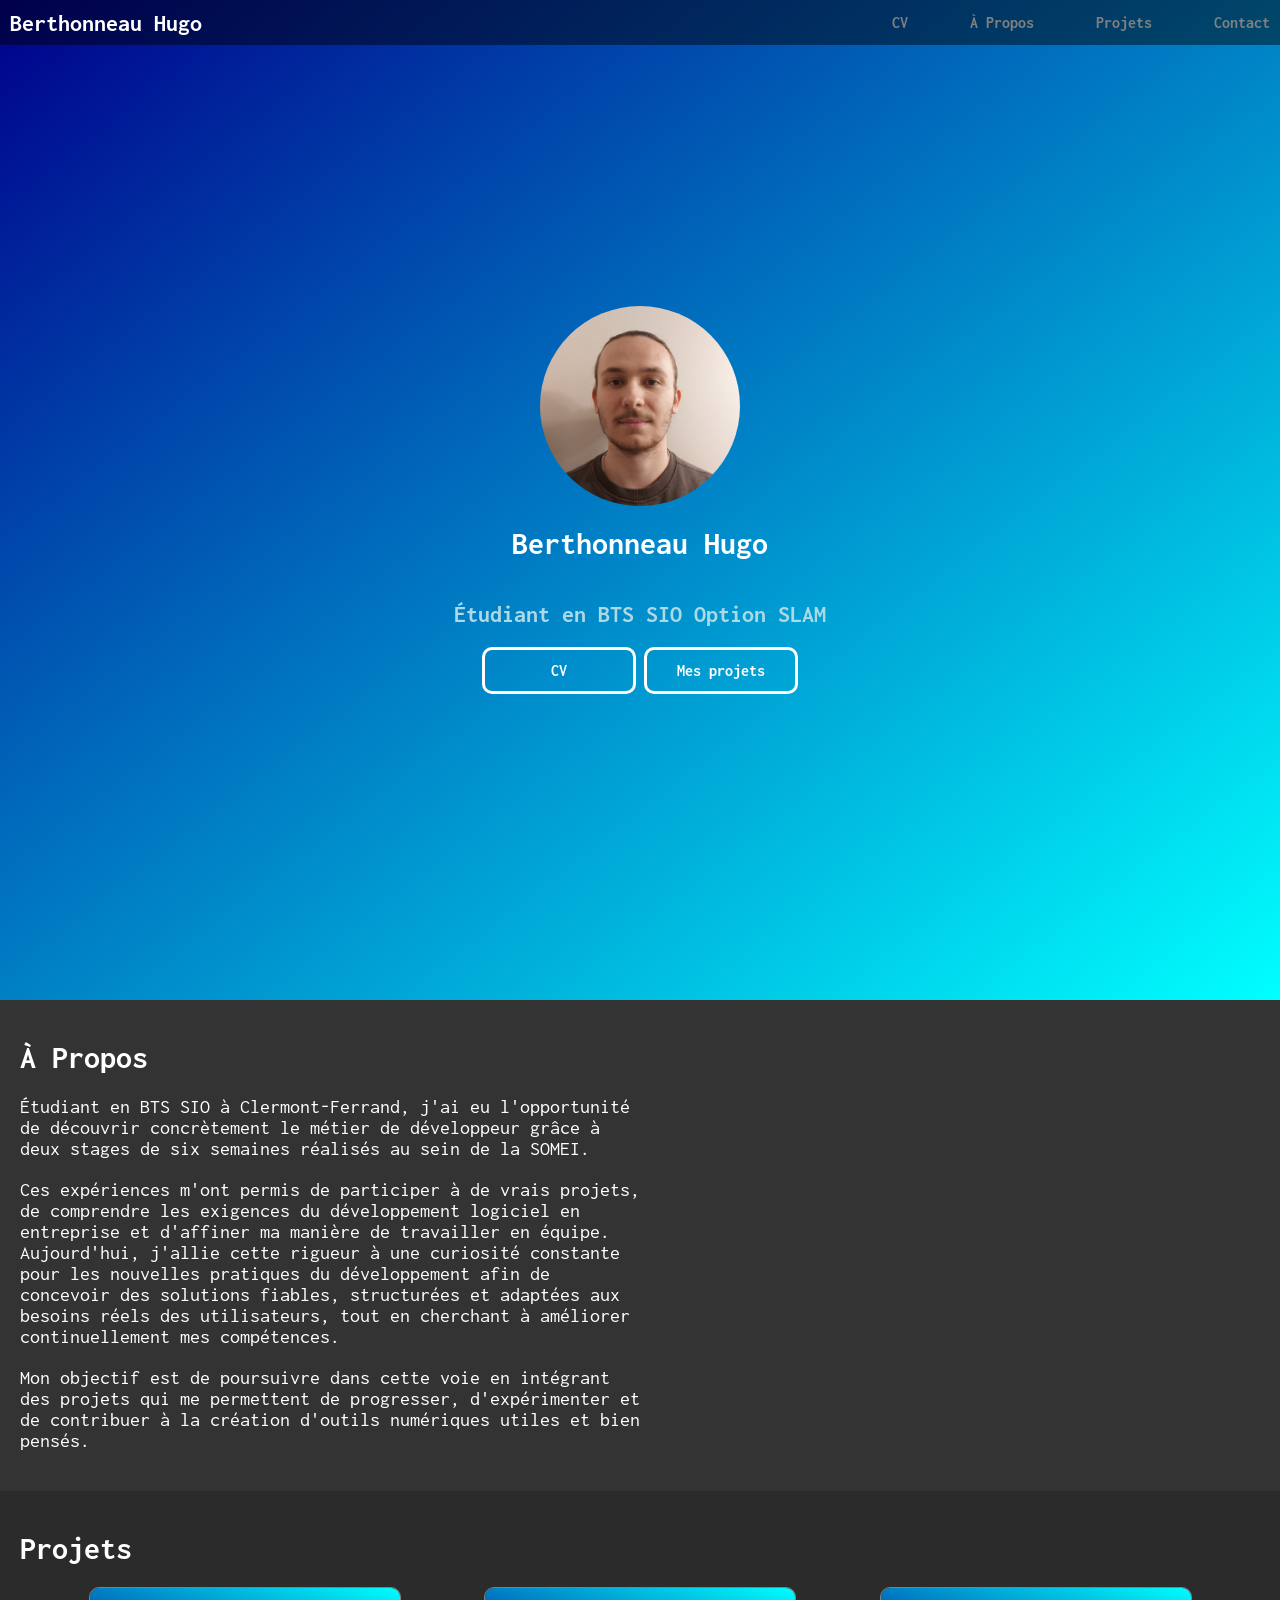
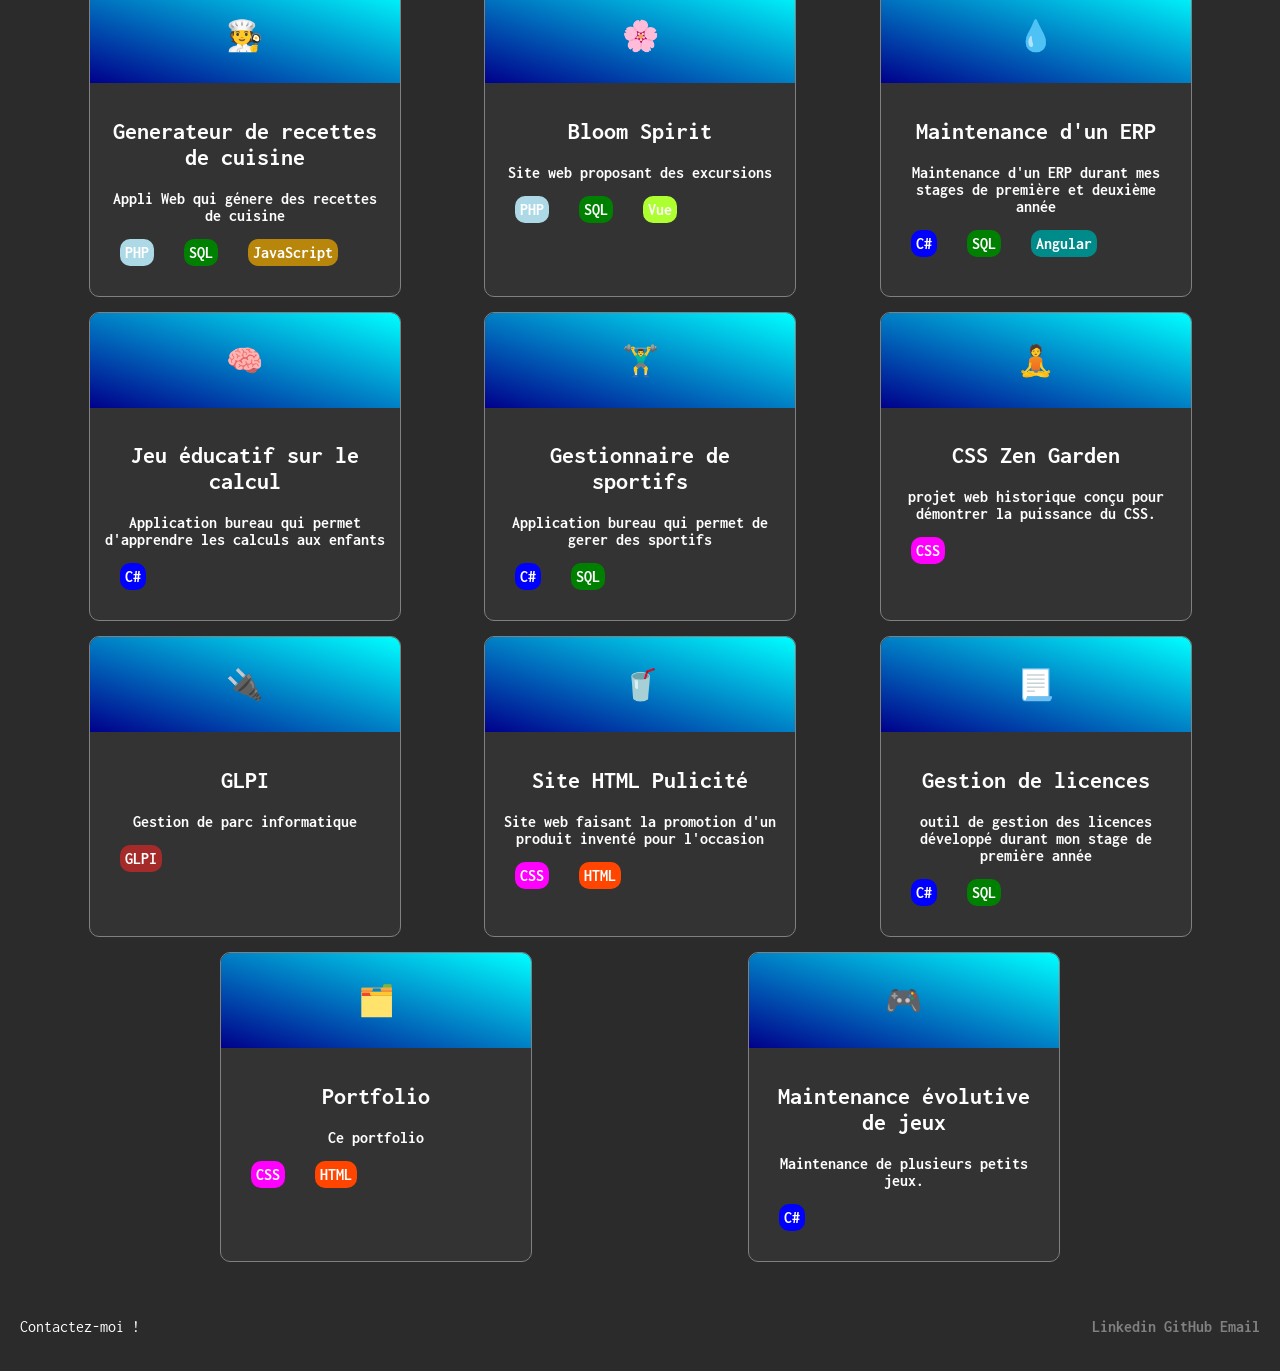
<file: index.html>
<!DOCTYPE html>
<html lang="fr">
    <head>
        <meta charset="utf-8">
        <link rel="stylesheet" href="style.css" type="text/css" />
        <title>Portfolio Hugo Berthonneau</title>
    </head>
    <body>
        <nav>
            <h1>Berthonneau Hugo</h1>
            <div id="liens">
                <a href="assets/pdf/CVHugoBerthonneau.pdf" download="CV_Hugo_Berthonneau">CV</a>
                <a href="#aPropos">À Propos</a>
                <a href="#projets">Projets</a>
                <a href="#contact">Contact</a>

            </div>
        </nav>
        <div id="bandeau">
            <img src="assets/images/photo.png" alt="photo de profil" id="photoProfil">
            <h1>Berthonneau Hugo</h1>
            <h2 id="etudiant">Étudiant en BTS SIO Option SLAM</h2>
            
            <div>
                <a href="assets/pdf/CVHugoBerthonneau.pdf" download="CV_Hugo_Berthonneau" class="btn">CV</a>
                <a href="#projets" class="btn">Mes projets</a>
            </div>

        </div>
        <div id="contenu">


            <div id="aPropos">
                <div>
                    <h1>À Propos</h1>
                    <p>
                        Étudiant en BTS SIO à Clermont-Ferrand, j'ai eu l'opportunité de découvrir concrètement le métier de développeur grâce à deux stages de six semaines réalisés au sein de la SOMEI.
                    </p>
                    <p>
                        Ces expériences m'ont permis de participer à de vrais projets, de comprendre les exigences du développement logiciel en entreprise et d'affiner ma manière de travailler en équipe.
                        Aujourd'hui, j'allie cette rigueur à une curiosité constante pour les nouvelles pratiques du développement afin de concevoir des solutions fiables, structurées et adaptées aux besoins réels des utilisateurs, tout en cherchant à améliorer continuellement mes compétences.
                    </p>
                    <p>
                        Mon objectif est de poursuivre dans cette voie en intégrant des projets qui me permettent de progresser, d'expérimenter et de contribuer à la création d'outils numériques utiles et bien pensés.
                    </p>
                </div>


            </div>


            <div id="projets">
                <h1>Projets</h1>

                <div id="listeProjets">
                    <!-- carte "Generateur de recettes de cuisine"-->
                    <a href="recettes.html" class="projet">
                        <div class="headerProjet">
                            🧑‍🍳
                        </div>
                        <div class="contenuProjet">
                            <h2>Generateur de recettes de cuisine</h2>
                            Appli Web qui génere des recettes de cuisine
                            <div id="langages">
                                <p class="langage" style="background-color: lightblue;">PHP</p>
                                <p class="langage" style="background-color: green;">SQL</p>
                                <p class="langage" style="background-color: darkgoldenrod;">JavaScript</p>
                            </div>                        
                        </div>
                    </a>

                    <!-- carte "Bloom Spirit"-->
                    <a href="bloomSpirit.html" class="projet">
                        <div class="headerProjet">
                            🌸
                        </div>
                        <div class="contenuProjet">
                            <h2>Bloom Spirit</h2>
                            Site web proposant des excursions
                            <div id="langages">
                                <p class="langage" style="background-color: lightblue;">PHP</p>
                                <p class="langage" style="background-color: green;">SQL</p>
                                <p class="langage" style="background-color: greenyellow;">Vue</p>
                            </div>                        
                        </div>
                    </a>

                    <!-- carte "Maintenance d'un ERP"-->
                    <a href="erp.html" class="projet">
                        <div class="headerProjet">
                            💧
                        </div>
                        <div class="contenuProjet">
                            <h2>Maintenance d'un ERP</h2>
                            Maintenance d'un ERP durant mes stages de première et deuxième année
                            <div id="langages">
                                <p class="langage" style="background-color: blue;">C#</p>
                                <p class="langage" style="background-color: green;">SQL</p>
                                <p class="langage" style="background-color: darkcyan;">Angular</p>
                            </div>                        
                        </div>
                    </a>

                    <!-- carte "Jeu éducatif sur le calcul"-->
                    <a href="" class="projet">
                        <div class="headerProjet">
                            🧠
                        </div>
                        <div class="contenuProjet">
                            <h2>Jeu éducatif sur le calcul</h2>
                            Application bureau qui permet d'apprendre les calculs aux enfants
                            <div id="langages">
                                <p class="langage" style="background-color: blue;">C#</p>
                            </div>                        
                        </div>
                    </a>

                    <!-- carte "Gestionnaire de sportifs"-->
                    <a href="" class="projet">
                        <div class="headerProjet">
                            🏋️‍♂️
                        </div>
                        <div class="contenuProjet">
                            <h2>Gestionnaire de sportifs</h2>
                            Application bureau qui permet de gerer des sportifs
                            <div id="langages">
                                <p class="langage" style="background-color: blue;">C#</p>
                                <p class="langage" style="background-color: green;">SQL</p>
                            </div>                        
                        </div>
                    </a>

                    <!-- carte "CSS Zen Garden"-->
                    <a href="" class="projet">
                        <div class="headerProjet">
                            🧘
                        </div>
                        <div class="contenuProjet">
                            <h2>CSS Zen Garden</h2>
                            projet web historique conçu pour démontrer la puissance du CSS.
                            <div id="langages">
                                <p class="langage" style="background-color: magenta;">CSS</p>
                            </div>                        
                        </div>
                    </a>

                    <!-- carte "GLPI"-->
                    <a href="" class="projet">
                        <div class="headerProjet">
                            🔌
                        </div>
                        <div class="contenuProjet">
                            <h2>GLPI</h2>
                            Gestion de parc informatique
                            <div id="langages">
                                <p class="langage" style="background-color: brown;">GLPI</p>
                            </div>                        
                        </div>
                    </a>


                    <!-- carte "Site HTML Pulicité"-->
                    <a href="" class="projet">
                        <div class="headerProjet">
                            🥤
                        </div>
                        <div class="contenuProjet">
                            <h2>Site HTML Pulicité</h2>
                            Site web faisant la promotion d'un produit inventé pour l'occasion
                            <div id="langages">
                                <p class="langage" style="background-color: magenta;">CSS</p>
                                <p class="langage" style="background-color: orangered;">HTML</p>
                            </div>                        
                        </div>
                    </a>

                    <!-- carte "Gestion de licences"-->
                    <a href="" class="projet">
                        <div class="headerProjet">
                            📃
                        </div>
                        <div class="contenuProjet">
                            <h2>Gestion de licences</h2>
                            outil de gestion des licences développé durant mon stage de première année
                            <div id="langages">
                                <p class="langage" style="background-color: blue;">C#</p>
                                <p class="langage" style="background-color: green;">SQL</p>
                            </div>                        
                        </div>
                    </a>

                    <!-- carte "Portfolio"-->
                    <a href="" class="projet">
                        <div class="headerProjet">
                            🗂️
                        </div>
                        <div class="contenuProjet">
                            <h2>Portfolio</h2>
                            Ce portfolio 
                            <div id="langages">
                                <p class="langage" style="background-color: magenta;">CSS</p>
                                <p class="langage" style= "background-color: orangered;">HTML</p>
                            </div>                        
                        </div>
                    </a>

                    <!-- carte "Maintenance corrective et/ou évolutive de jeux"-->
                    <a href="" class="projet">
                        <div class="headerProjet">
                            🎮
                        </div>
                        <div class="contenuProjet">
                            <h2>Maintenance évolutive de jeux</h2>
                            Maintenance de plusieurs petits jeux.
                            <div id="langages">
                                <p class="langage" style="background-color: blue;">C#</p>
                            </div>                        
                        </div>
                    </a>

                </div>               
            </div>


            <div id="contact">

                <p>Contactez-moi !</p>
                <div>
                    <a href="https://www.linkedin.com/in/hugoberthonneau/">Linkedin</a>
                    <a href="https://github.com/HugoBerthonneau">GitHub</a>
                    <a href="mailto:hugo.berthonneau42@gmail.com">Email</a>
                </div>
                
            </div>
        </div>
    </body>
</html>



<!-- BALISES COMPETENCES  -->


<!-- <div class="competences">
    <div>
        <span class="competence">GPI</span> Gérer le patrimoine Informatique
    </div>
    <div>
        <span class="competence">IDA</span> Répondre aux incidents et aux demandes d'assistance et d'évolution
    </div>
    <div>
        <span class="competence">PEL</span> Développer la présence en ligne de l'organisation
    </div>
    <div>
        <span class="competence">TMP</span> Travailler en mode projet
    </div>
    <div>
        <span class="competence">MAD</span> Mettre à disposition des utilisateurs un service Informatique
    </div>
    <div>
        <span class="competence">ODP</span> Organiser son développement professionel
    </div>
</div> -->
</file>
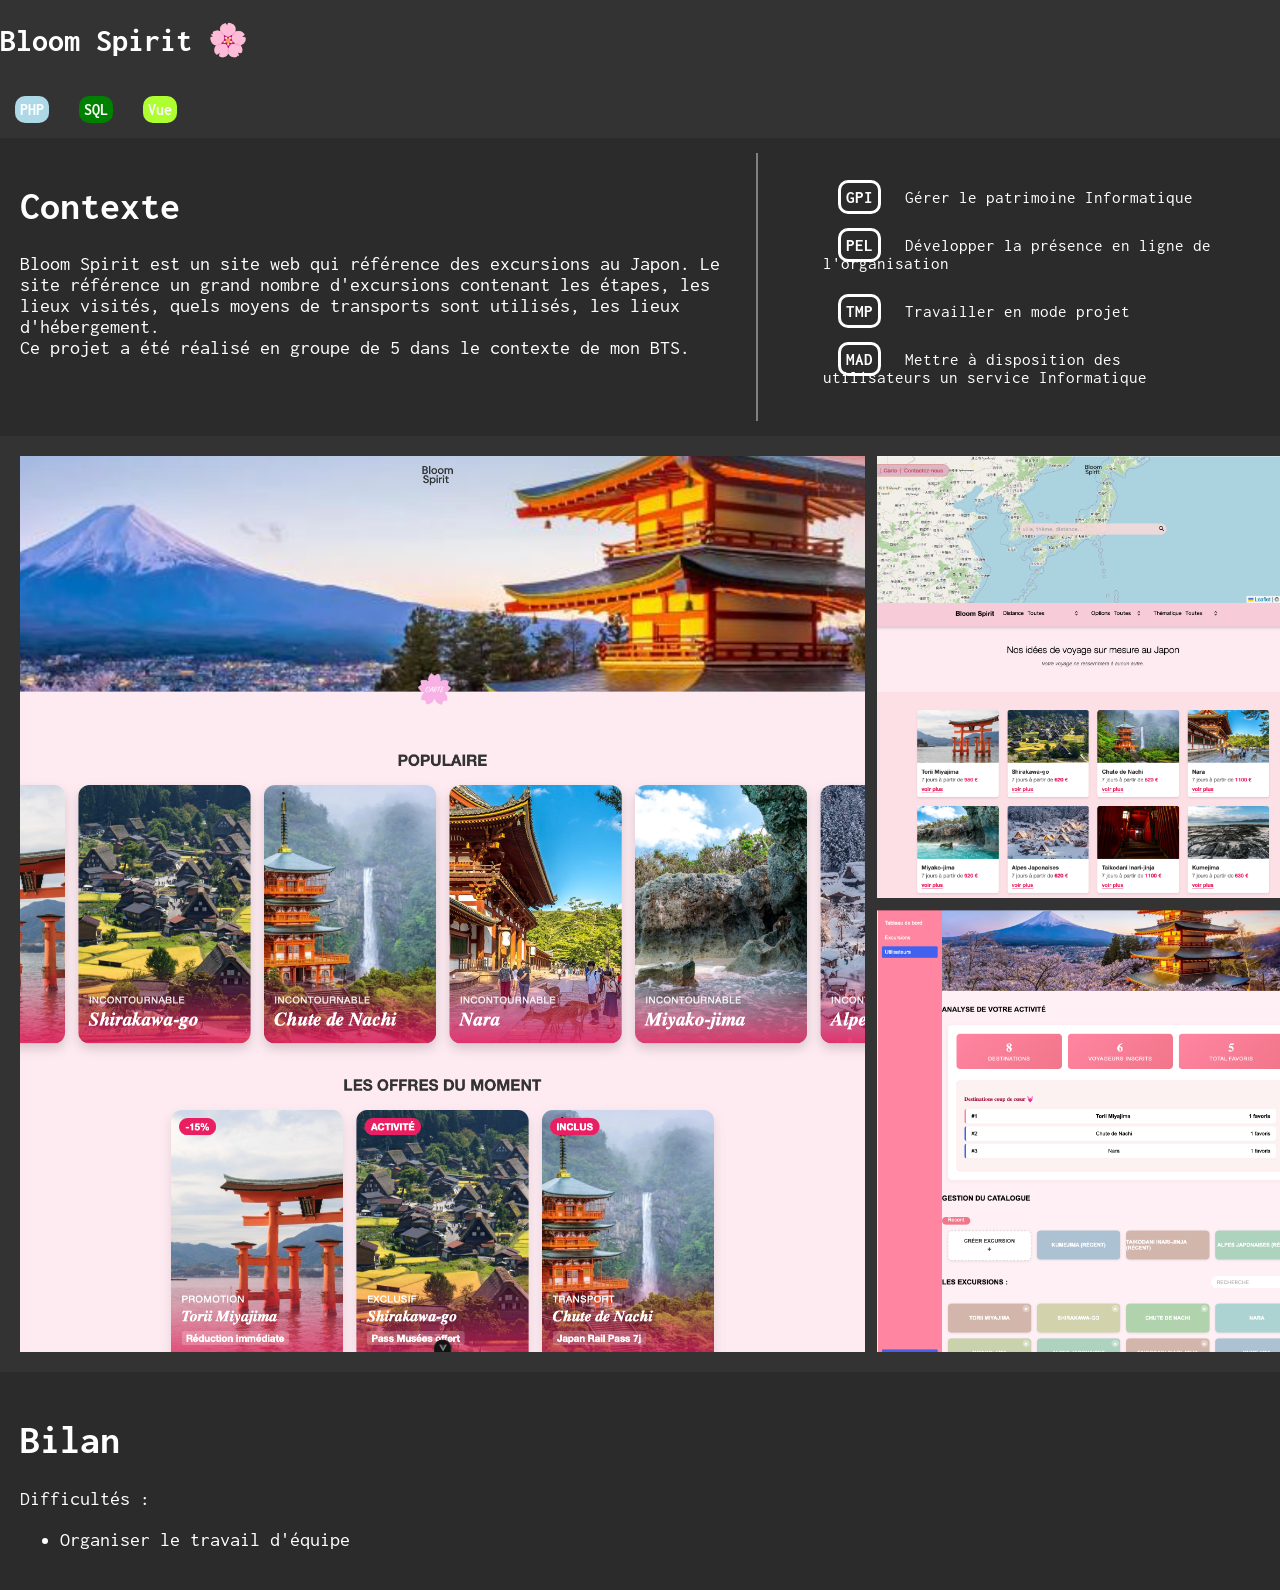
<file: bloomSpirit.html>
<!DOCTYPE html>
<html lang="fr">
    <head>
        <meta charset="utf-8">
        <link rel="stylesheet" href="style.css" type="text/css" />
        <title>Projet</title>
    </head>
    <body>
        <div>
            <h1>Bloom Spirit 🌸</h1>
            <div id="langages">
                <p class="langage" style="background-color: lightblue;">PHP</p>
                <p class="langage" style="background-color: green;">SQL</p>
                <p class="langage" style="background-color: greenyellow;">Vue</p>
            </div> 
        </div>
        
        <div class="description">
            <div class="contexte">
                <h1>Contexte</h1>
                Bloom Spirit est un site web qui référence des excursions au Japon. 
                Le site référence un grand nombre d'excursions contenant les étapes, les lieux visités, quels moyens de transports sont utilisés, les lieux d'hébergement.
                <br>Ce projet a été réalisé en groupe de 5 dans le contexte de mon BTS.
            </div>
            <div class="vr"></div>
            <div class="competences">
                <div>
                    <span class="competence">GPI</span> Gérer le patrimoine Informatique
                </div>
                <div>
                    <span class="competence">PEL</span> Développer la présence en ligne de l'organisation
                </div>
                <div>
                    <span class="competence">TMP</span> Travailler en mode projet
                </div>
                <div>
                    <span class="competence">MAD</span> Mettre à disposition des utilisateurs un service Informatique
                </div>
            </div>
        </div>

        <div class="pages">

            <img src="assets/images/accueilBloomSpirit.png" alt="accueil">

            <img src="assets/images/rechercheBloomSpirit.png" alt="recherche">

            <img src="assets/images/crudBloomSpirit.png" alt="crud">

        </div>

        <div id="bilan">
            <h1>Bilan</h1>
            Difficultés :
            <ul>
                <li>Organiser le travail d'équipe</li>
            </ul>
        </div>

        
    </body>
</html>
</file>
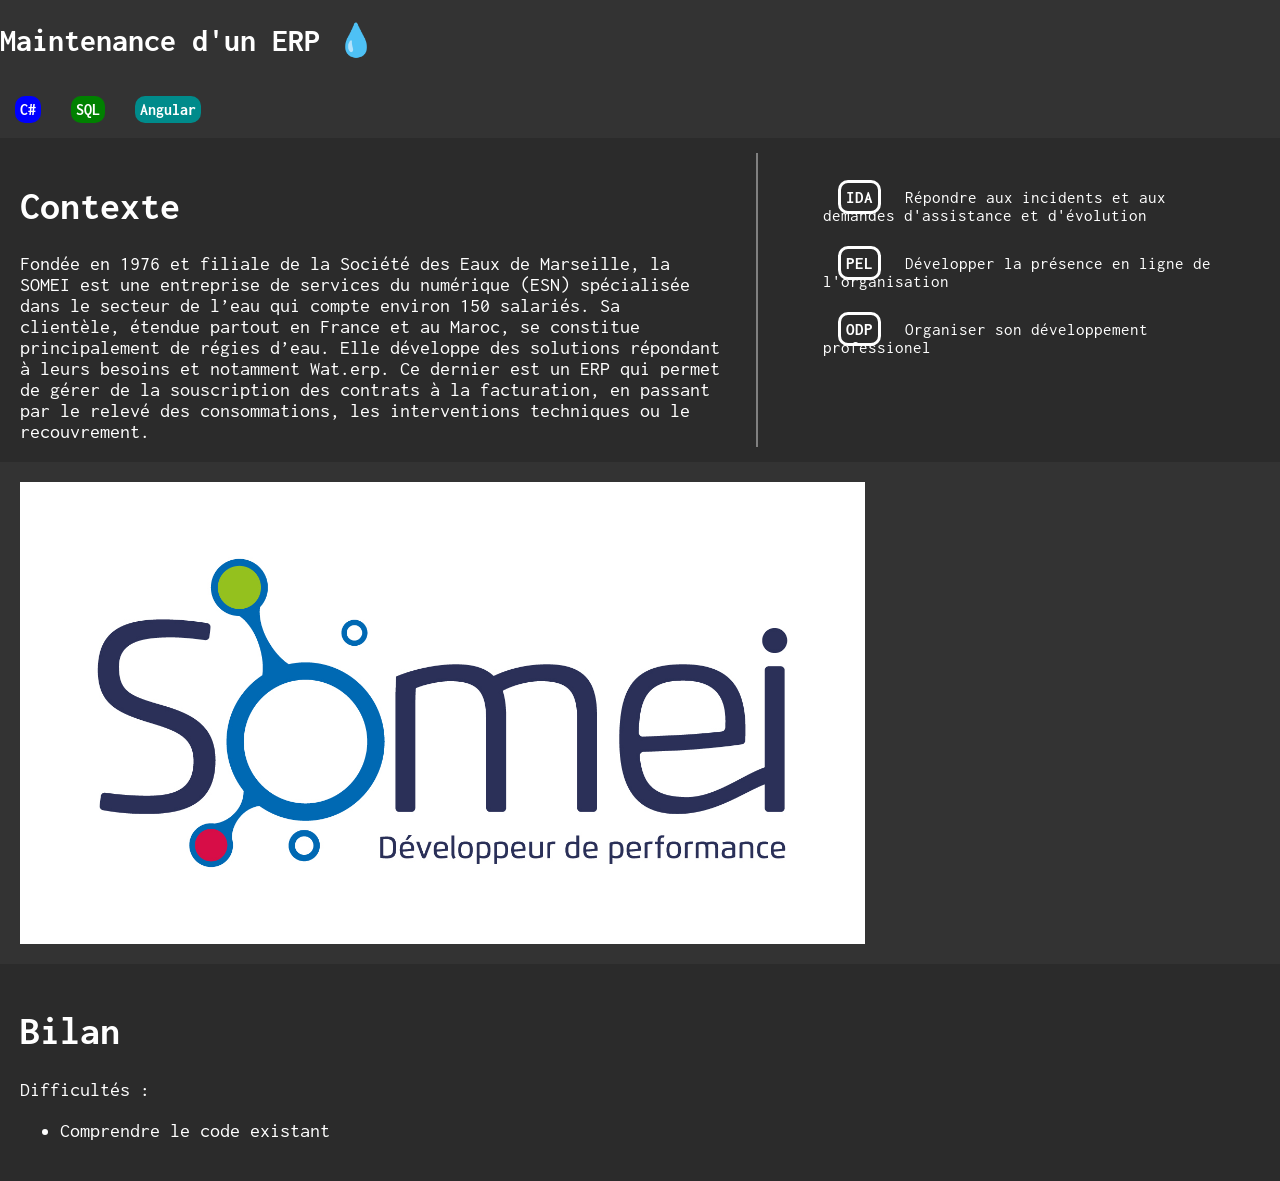
<file: erp.html>
<!DOCTYPE html>
<html lang="fr">
    <head>
        <meta charset="utf-8">
        <link rel="stylesheet" href="style.css" type="text/css" />
        <title>Projet</title>
    </head>
    <body>
        <div>
            <h1>Maintenance d'un ERP 💧</h1>
            <div id="langages">
                <p class="langage" style="background-color: blue;">C#</p>
                <p class="langage" style="background-color: green;">SQL</p>
                <p class="langage" style="background-color: darkcyan;">Angular</p>
            </div>
        </div>
        
        <div class="description">
            <div class="contexte">
                <h1>Contexte</h1>
                Fondée en 1976 et filiale de la Société des Eaux de Marseille, 
                la SOMEI est une entreprise de services du numérique (ESN) spécialisée dans le secteur de l’eau qui compte environ 150 salariés.
                Sa clientèle, étendue partout en France et au Maroc, se constitue principalement de régies d’eau.
                Elle développe des solutions répondant à leurs besoins et notamment Wat.erp.
                Ce dernier est un ERP qui permet de gérer de la souscription des contrats à la facturation,
                en passant par le relevé des consommations, les interventions techniques ou le recouvrement.
            </div>
            <div class="vr"></div>
            <div class="competences">
                <div>
                    <span class="competence">IDA</span> Répondre aux incidents et aux demandes d'assistance et d'évolution
                </div>
                <div>
                    <span class="competence">PEL</span> Développer la présence en ligne de l'organisation
                </div>
                <div>
                    <span class="competence">ODP</span> Organiser son développement professionel
                </div>
            </div>
        </div>

        <div class="pages">

            <img src="assets/images/somei.jpg" alt="logo somei">

        </div>

        <div id="bilan">
            <h1>Bilan</h1>
            Difficultés :
            <ul>
                <li>Comprendre le code existant</li>
            </ul>
        </div>

        
    </body>
</html>
</file>
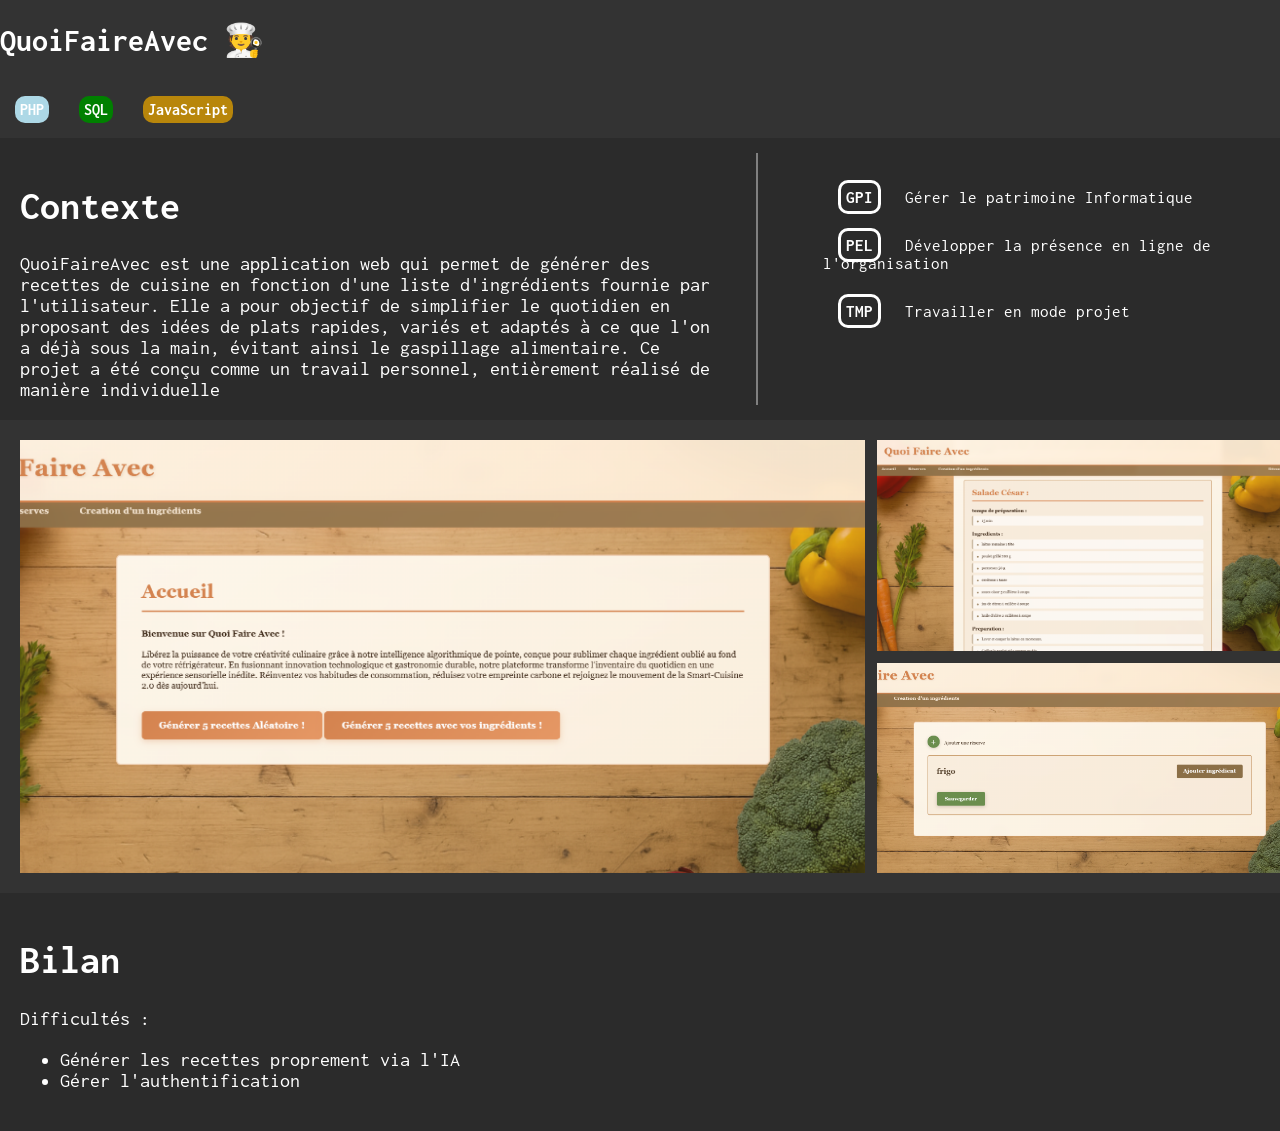
<file: recettes.html>
<!DOCTYPE html>
<html lang="fr">
    <head>
        <meta charset="utf-8">
        <link rel="stylesheet" href="style.css" type="text/css" />
        <title>Projet</title>
    </head>
    <body>
        <div>
            <h1>QuoiFaireAvec 🧑‍🍳</h1>
            <div id="langages">
                <p class="langage" style="background-color: lightblue;">PHP</p>
                <p class="langage" style="background-color: green;">SQL</p>
                <p class="langage" style="background-color: darkgoldenrod;">JavaScript</p>
            </div>
        </div>
        
        <div class="description">
            <div class="contexte">
                <h1>Contexte</h1>
                QuoiFaireAvec est une application web qui permet de générer des recettes de cuisine en fonction d'une liste d'ingrédients fournie par l'utilisateur. 
                Elle a pour objectif de simplifier le quotidien en proposant des idées de plats rapides, variés et adaptés à ce que l'on a déjà sous la main, évitant ainsi le gaspillage alimentaire.
                Ce projet a été conçu comme un travail personnel, entièrement réalisé de manière individuelle
            </div>
            <div class="vr"></div>
            <div class="competences">
                <div>
                    <span class="competence">GPI</span> Gérer le patrimoine Informatique
                </div>
                <div>
                    <span class="competence">PEL</span> Développer la présence en ligne de l'organisation
                </div>
                <div>
                    <span class="competence">TMP</span> Travailler en mode projet
                </div>
            </div>
        </div>

        <div class="pages">

            <img src="assets/images/accueilQuoiFaireAvec.png" alt="accueil">

            <img src="assets/images/recetteQuoiFaireAvec.png" alt="recette">

            <img src="assets/images/reservesQuoiFaireAvec.png" alt="reserves">

        </div>

        <div id="bilan">
            <h1>Bilan</h1>
            Difficultés :
            <ul>
                <li>Générer les recettes proprement via l'IA</li>
                <li>Gérer l'authentification</li>
            </ul>
        </div>

        
    </body>
</html>
</file>
<file: style.css>
@import url('https://fonts.googleapis.com/css2?family=Inconsolata:wght@200..900&display=swap');

* {
    color: white;
    font-family: 'Inconsolata', sans-serif;
}

body {
    background-color: rgb(51, 51, 51);
    margin: 0px;
    overflow-x: hidden;
}

nav {
    position: fixed;
    display: flex;
    justify-content: space-between;
    color: rgb(51, 51, 51);
    align-items: center;
    width: 100%;
    height: 5%;
    background-color: rgba(0, 0, 0, 0.459);
    padding: 10px;
    box-sizing: border-box;
    z-index: 1;
}

a {
    color: gray;
    text-align: center;
    text-decoration: none;
    display: inline-block;
    font-weight: bold;
}

a:hover {
    color: white;
}

#liens {
    display: flex;
    justify-content: space-between;
    width: 30%;
}

#bandeau {
    background: linear-gradient(to bottom right, darkblue, cyan);
    height: 1000px;
    margin: 0px;
    display: flex;
    justify-content: center;
    flex-direction: column;
    align-items: center;
    backdrop-filter: blur(10px);
}

#photoProfil {
    width: 200px;
    height: 200px;
    border-radius: 50%;
}

#etudiant {
    color: lightblue;
}


.btn {
    padding: 12px 24px;
    border-radius: 10px;
    color: white;
    border: solid;
    width: 100px;
}

.btn:hover {
    background-color: rgba(255, 255, 255, 0.356);
    cursor: pointer;
}

#aPropos p, .description, #bilan {
    font-size: 20px;
    width: 50%;
    align-self: center;
}

#projets, #aPropos, #contact, #experience {
    padding: 20px;
}

#aPropos {
    display: flex;
}

#projets, #contact, .description, #bilan{
    background-color: rgb(43, 43, 43);
}

#listeProjets {
    display: flex;
    justify-content: space-evenly;
    flex-wrap: wrap;
    gap: 15px;
}

.projet {
    border: 1px solid gray;
    border-radius: 10px;
    width: 25%;
    overflow: hidden;
    background-color: rgb(51, 51, 51);
}

.projet .headerProjet{
    text-align: center;
    padding: 30px;
    font-size: 30px;
    background: linear-gradient(to top right, darkblue, cyan);
}

.projet .contenuProjet {
    padding: 15px;
}

#langages {
    display: flex;
    justify-content: flex-start;
}

.langage {
    border-radius: 10px;
    box-sizing: border-box;
    text-align: center;
    padding: 5px;
    width: fit-content;
    font-weight: bold;
    margin: 15px;
    flex-wrap: wrap;
}

#contact {
    display: flex;
    justify-content: space-between;
    padding: 20px;
    align-items: center;  
    
}

.pages, #bilan {
    padding: 20px;
    width: 100%;
}

.pages {
    display: grid;
    grid-template-columns: 2fr 1fr;
    grid-template-rows: 1fr 1fr;
    gap: 12px;
}

.pages img:first-child {
    grid-row: span 2;
    width: 100%;
    height: 100%;
    object-fit: cover;
}

.pages img {
    width: 100%;
    height: 100%;
    object-fit: cover;
    display: block;
}

.description {
    display: flex;
    width: 100%;
}

.contexte {
    width: 150%;
    padding: 20px;
}

.competences {
    width: 100%;
    padding: 20px;
}

.competences div {
    margin: 30px;
    font-size: 17px;
}

.competence {
    
    border-radius: 10px;
    box-sizing: border-box;
    text-align: center;
    font-weight: bold;
    padding: 5px;
    width: 50px;
    margin: 15px;
    flex-wrap: wrap;
    border: solid white;
}

.vr {
    border: solid grey;
    width: -2px;
    border-width: 1px;
    margin: 15px;
}
</file>
